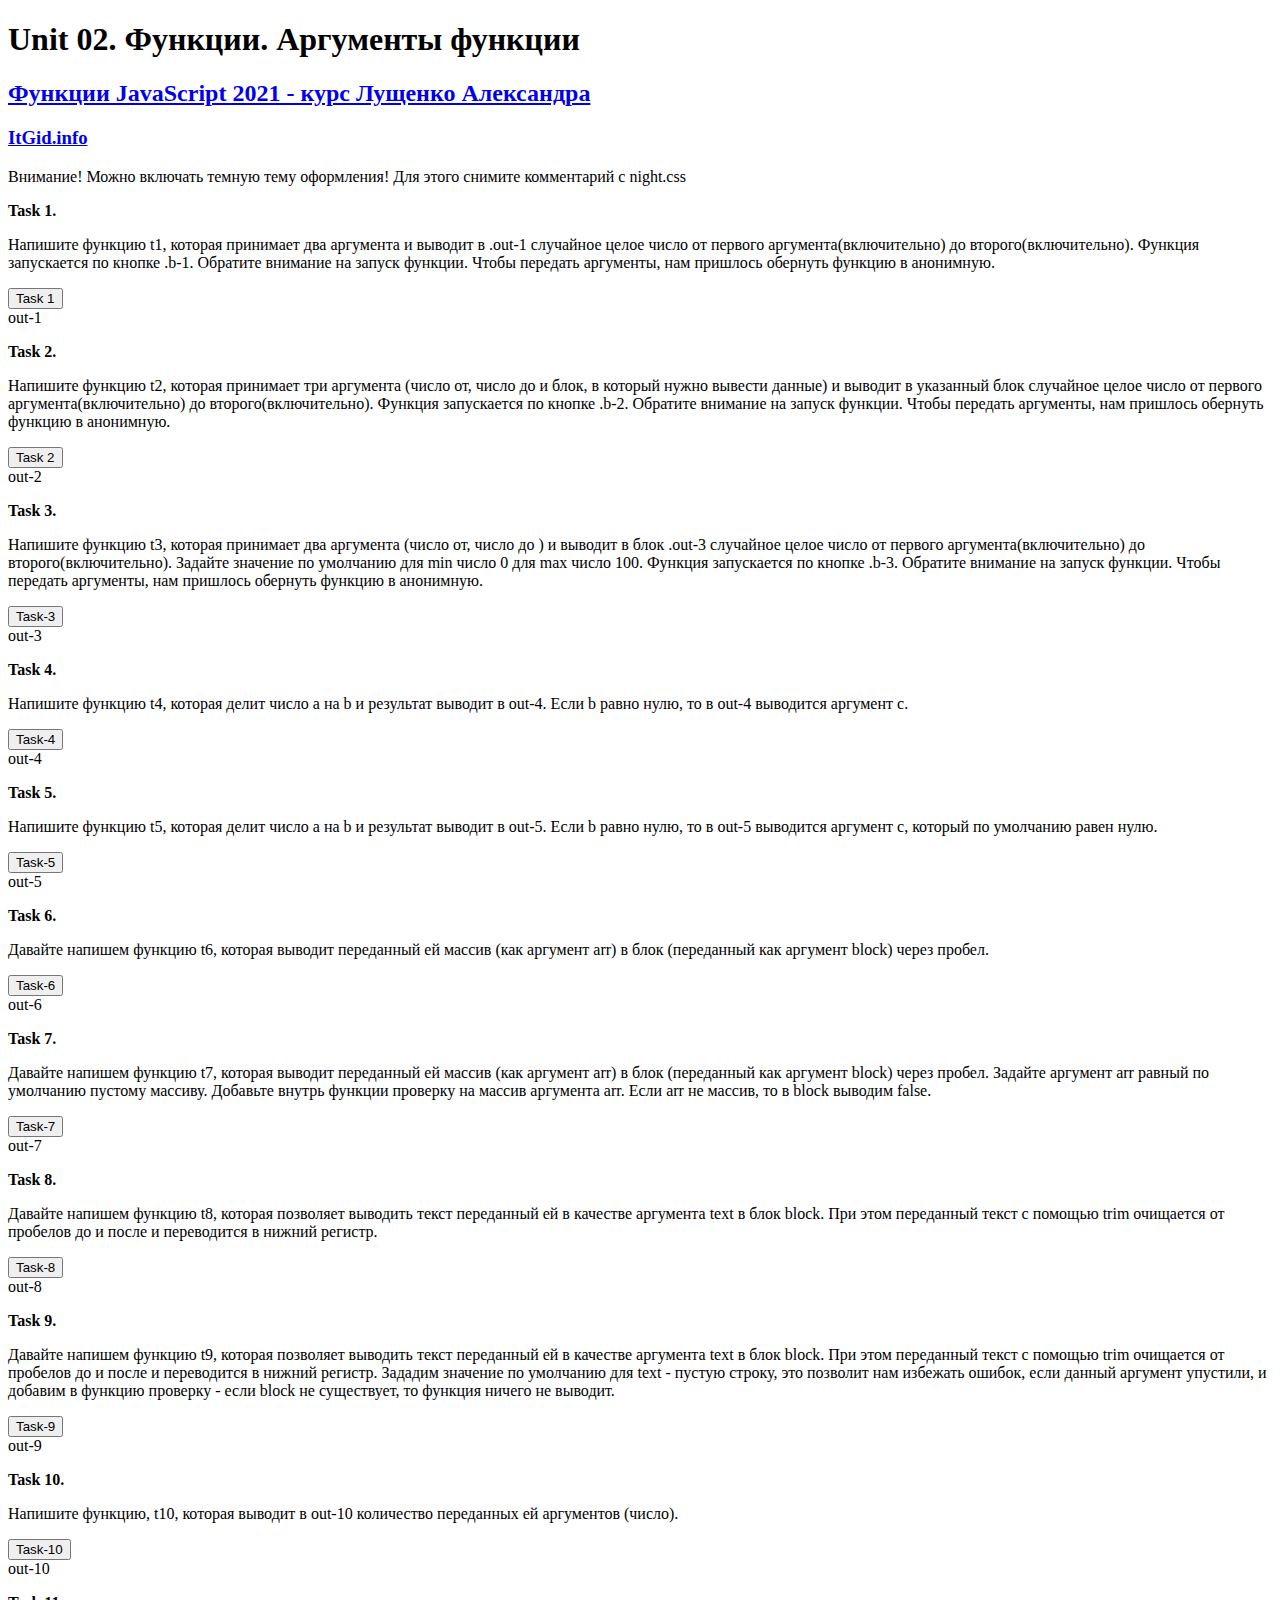
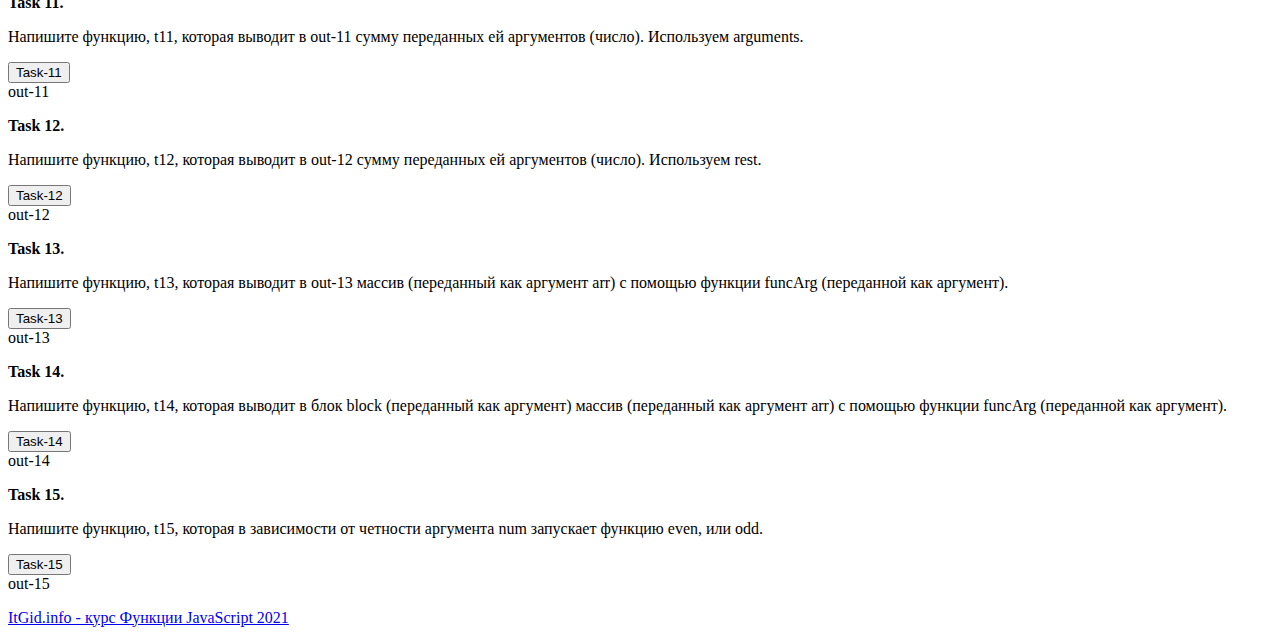
<file: 2. Функции и аргументы/unit_02/unit_02.html>
<!DOCTYPE html>
<html lang="ru">

<head>
    <meta charset="UTF-8">
    <meta name="viewport" content="width=device-width, initial-scale=1.0">
    <meta http-equiv="X-UA-Compatible" content="ie=edge">
    <link rel="shortcut icon" href="https://itgid.info/img/favicon/favicon.ico" type="image/x-icon">
    <link rel="stylesheet" href="https://itgid.info/css/skeleton.css">
    <link rel="stylesheet" href="https://itgid.info/css/style_js20.css">
    <!-- Ночной режим CSS удалите комментарий -->
    <!-- <link rel="stylesheet" href="https://itgid.info/css/night.css"> -->
    <title>Unit 02. ItGid JS Function 2021</title>
</head>

<body>
    <div class="container">
        <h1>Unit 02. Функции. Аргументы функции</h1>
        <h2><a href="https://itgid.info/course/function-2021" target="_blank">Функции JavaScript 2021 - курс Лущенко
                Александра</a></h2>
        <h3><a href="https://itgid.info" target="_blank">ItGid.info</a></h3>
        <p class="text-orange">Внимание! Можно включать темную тему оформления! Для этого снимите комментарий с
            night.css</p>
        <section>
            <p><b>Task 1.</b></p>
            <p>Напишите функцию t1, которая принимает два аргумента и выводит в .out-1 случайное целое число от первого
                аргумента(включительно) до второго(включительно). Функция запускается по кнопке .b-1. Обратите внимание
                на запуск
                функции. Чтобы передать аргументы, нам пришлось обернуть функцию в анонимную.</p>
            <button class="button-primary  b-1">Task 1</button>
            <div class="out-1">out-1</div>
        </section>

        <section>
            <p><b>Task 2.</b></p>
            <p>Напишите функцию t2, которая принимает три аргумента (число от, число до и блок, в который нужно вывести
                данные) и
                выводит в указанный блок случайное целое число от первого аргумента(включительно) до
                второго(включительно). Функция
                запускается по кнопке .b-2. Обратите внимание на запуск функции. Чтобы передать аргументы, нам пришлось
                обернуть
                функцию в анонимную.</p>
            <button class="button-primary  b-2">Task 2</button>
            <div class="out-2">out-2</div>
        </section>

        <section>
            <p><b>Task 3.</b></p>
            <p>Напишите функцию t3, которая принимает два аргумента (число от, число до ) и выводит в блок .out-3
                случайное целое число
                от первого аргумента(включительно) до второго(включительно). Задайте значение по умолчанию для min число
                0 для max число
                100. Функция запускается по кнопке .b-3. Обратите внимание на запуск функции. Чтобы передать аргументы,
                нам пришлось
                обернуть функцию в анонимную.
            </p>
            <button class="button-primary b-3">Task-3</button>
            <div class="out-3">out-3</div>
        </section>

        <section>
            <p><b>Task 4.</b></p>
            <p>Напишите функцию t4, которая делит число a на b и результат выводит в out-4. Если b равно нулю, то в
                out-4 выводится
                аргумент c.</p>
            <button class="button-primary b-4">Task-4</button>
            <div class="out-4">out-4</div>
        </section>

        <section>
            <p><b>Task 5.</b></p>
            <p>Напишите функцию t5, которая делит число a на b и результат выводит в out-5. Если b равно нулю, то в
                out-5 выводится
                аргумент c, который по умолчанию равен нулю.</p>
            <button class="button-primary b-5">Task-5</button>
            <div class="out-5">out-5</div>
        </section>

        <section>
            <p><b>Task 6.</b></p>
            <p>Давайте напишем функцию t6, которая выводит переданный ей массив (как аргумент arr) в блок (переданный
                как аргумент
                block) через пробел.
            </p>
            <button class="button-primary b-6">Task-6</button>
            <div class="out-6">out-6</div>
        </section>

        <section>
            <p><b>Task 7.</b></p>
            <p>Давайте напишем функцию t7, которая выводит переданный ей массив (как аргумент arr) в блок (переданный
                как аргумент
                block) через пробел. Задайте аргумент arr равный по умолчанию пустому массиву. Добавьте внутрь функции
                проверку на
                массив аргумента arr. Если arr не массив, то в block выводим false.
            </p>
            <button class="button-primary b-7">Task-7</button>
            <div class="out-7">out-7</div>
        </section>

        <section>
            <p><b>Task 8.</b></p>
            <p>Давайте напишем функцию t8, которая позволяет выводить текст переданный ей в качестве аргумента text в
                блок block. При
                этом переданный текст с помощью trim очищается от пробелов до и после и переводится в нижний регистр.
            </p>
            <button class="button-primary b-8">Task-8</button>
            <div class="out-8">out-8</div>
        </section>

        <section>
            <p><b>Task 9.</b></p>
            <p>Давайте напишем функцию t9, которая позволяет выводить текст переданный ей в качестве аргумента text в
                блок block. При
                этом переданный текст с помощью trim очищается от пробелов до и после и переводится в нижний регистр.
                Зададим значение
                по умолчанию для text - пустую строку, это позволит нам избежать ошибок, если данный аргумент упустили,
                и добавим в
                функцию проверку - если block не существует, то функция ничего не выводит.
            </p>
            <button class="button-primary b-9">Task-9</button>
            <div class="out-9">out-9</div>
        </section>

        <section>
            <p><b>Task 10.</b></p>
            <p>Напишите функцию, t10, которая выводит в out-10 количество переданных ей аргументов (число).
            </p>
            <button class="button-primary b-10">Task-10</button>
            <div class="out-10">out-10</div>
        </section>

        <section>
            <p><b>Task 11.</b></p>
            <p>Напишите функцию, t11, которая выводит в out-11 cумму переданных ей аргументов (число). Используем
                arguments.
            </p>
            <button class="button-primary b-11">Task-11</button>
            <div class="out-11">out-11</div>
        </section>

        <section>
            <p><b>Task 12.</b></p>
            <p>Напишите функцию, t12, которая выводит в out-12 cумму переданных ей аргументов (число). Используем rest.
            </p>
            <button class="button-primary b-12">Task-12</button>
            <div class="out-12">out-12</div>
        </section>

        <section>
            <p><b>Task 13.</b></p>
            <p>Напишите функцию, t13, которая выводит в out-13 массив (переданный как аргумент arr) c помощью функции
                funcArg
                (переданной как аргумент).
            </p>
            <button class="button-primary b-13">Task-13</button>
            <div class="out-13">out-13</div>
        </section>

        <section>
            <p><b>Task 14.</b></p>
            <p>Напишите функцию, t14, которая выводит в блок block (переданный как аргумент) массив (переданный как
                аргумент arr) c
                помощью функции funcArg (переданной как аргумент).
            </p>
            <button class="button-primary b-14">Task-14</button>
            <div class="out-14">out-14</div>
        </section>

        <section>
            <p><b>Task 15.</b></p>
            <p>Напишите функцию, t15, которая в зависимости от четности аргумента num запускает функцию even, или odd.
            </p>
            <button class="button-primary b-15">Task-15</button>
            <div class="out-15">out-15</div>
        </section>

        <p><a href="https://itgid.info/course/function-2021" title="Материалы с сайта ItGid.info">ItGid.info - курс
                Функции JavaScript
                2021</a></p>

    </div>

    <script src="unit_02.js"></script>
</body>

</html>
</file>
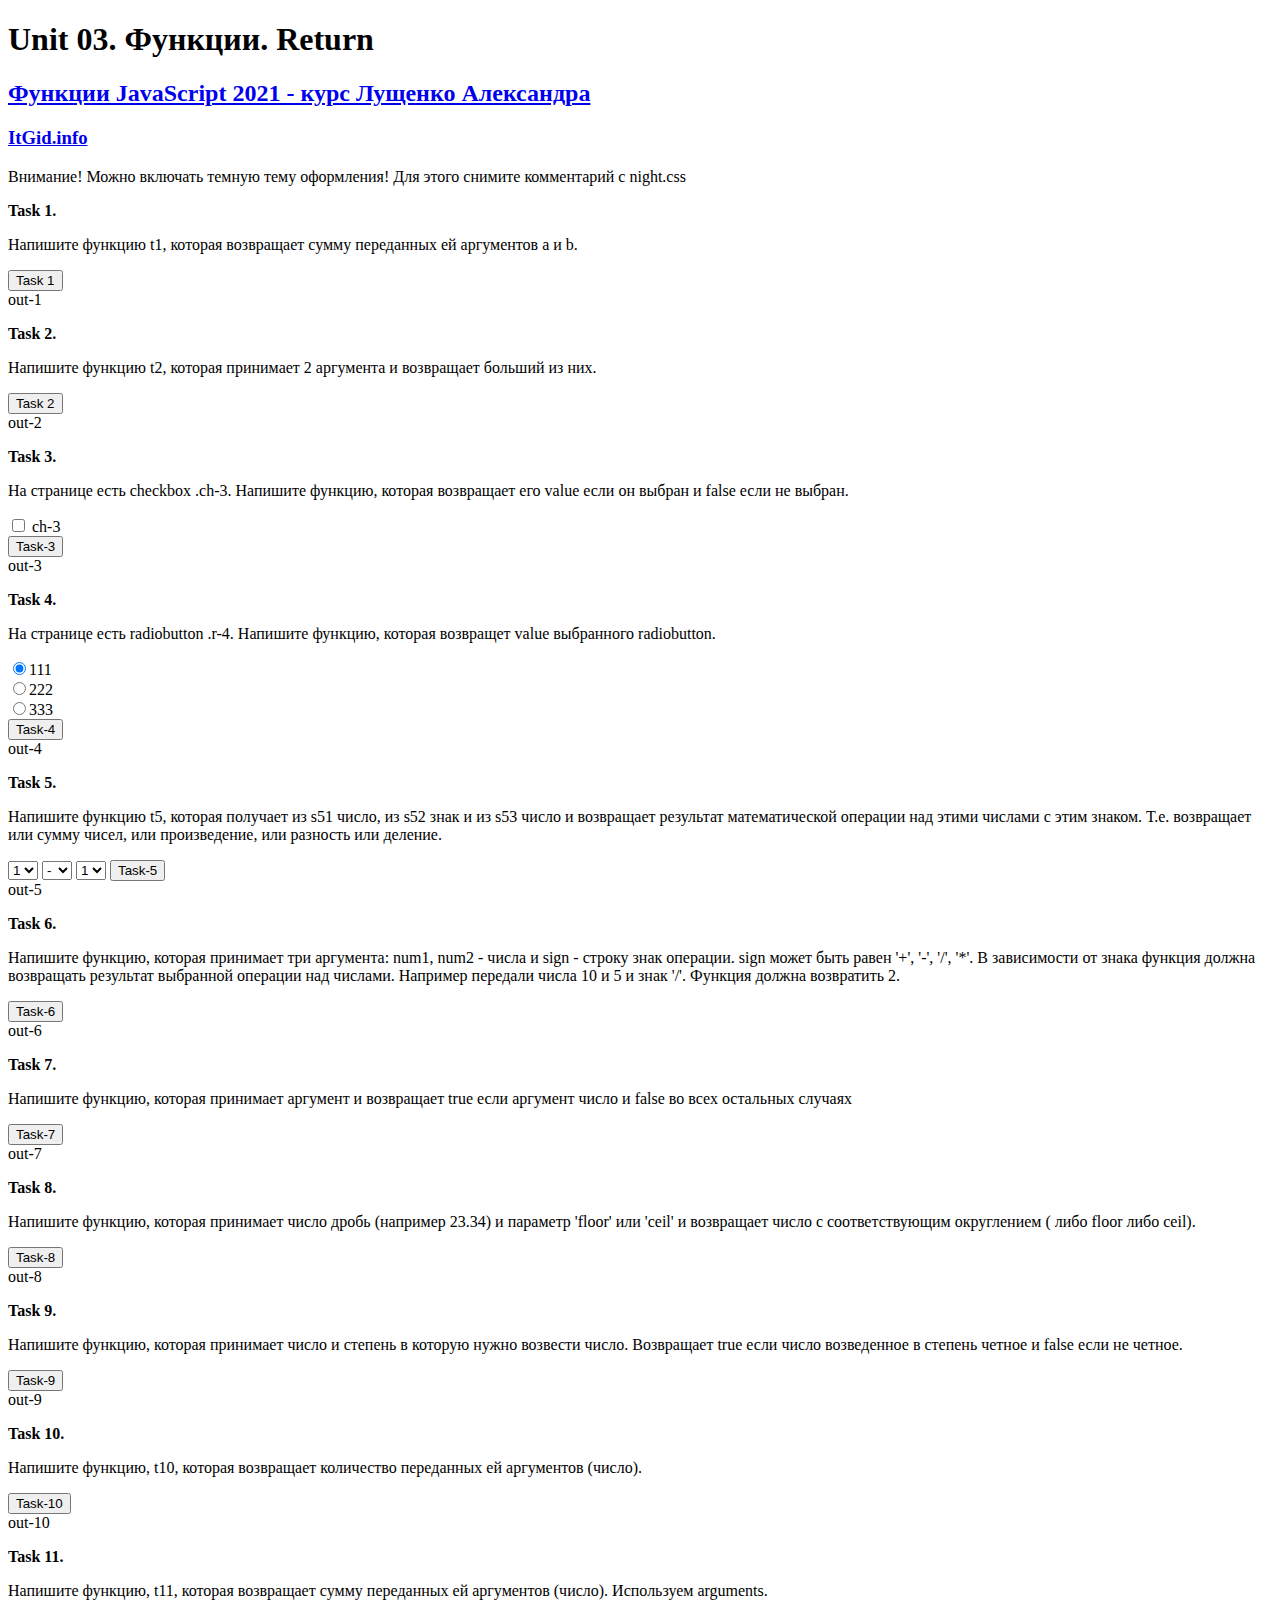
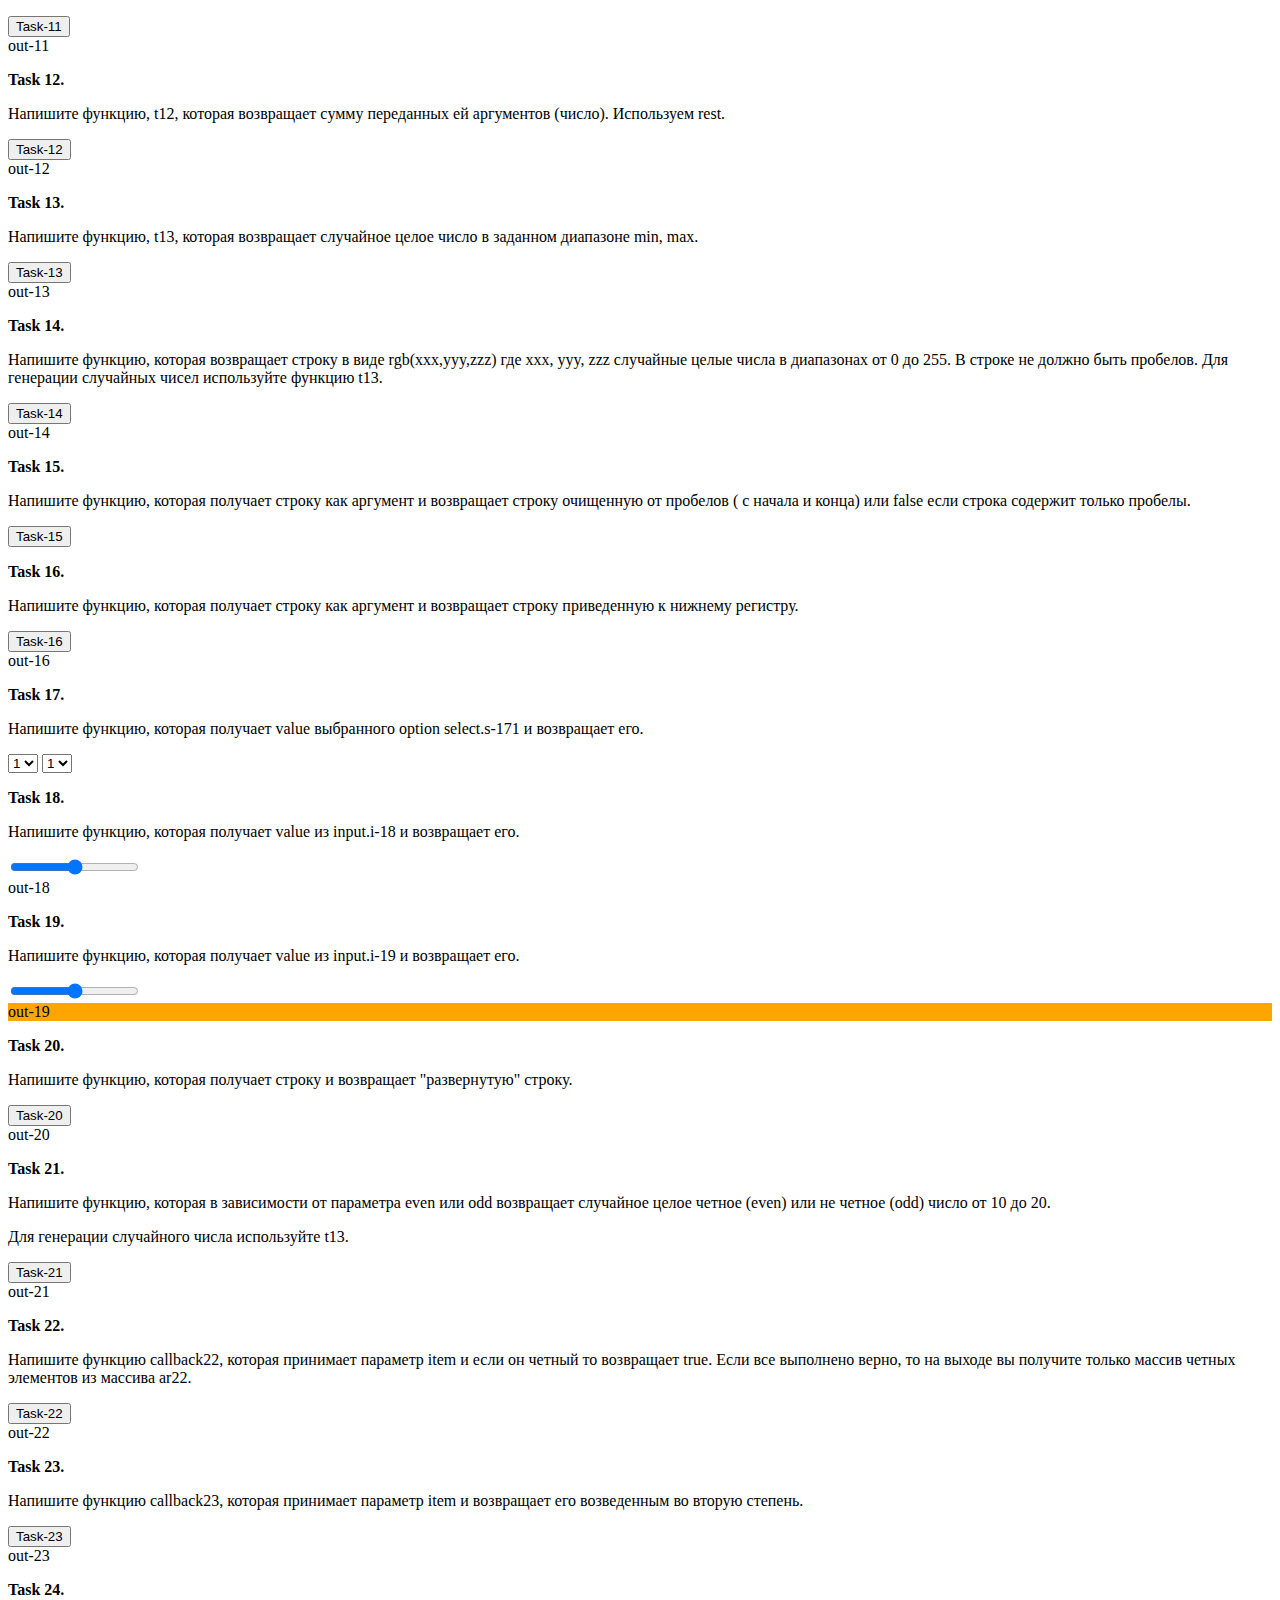
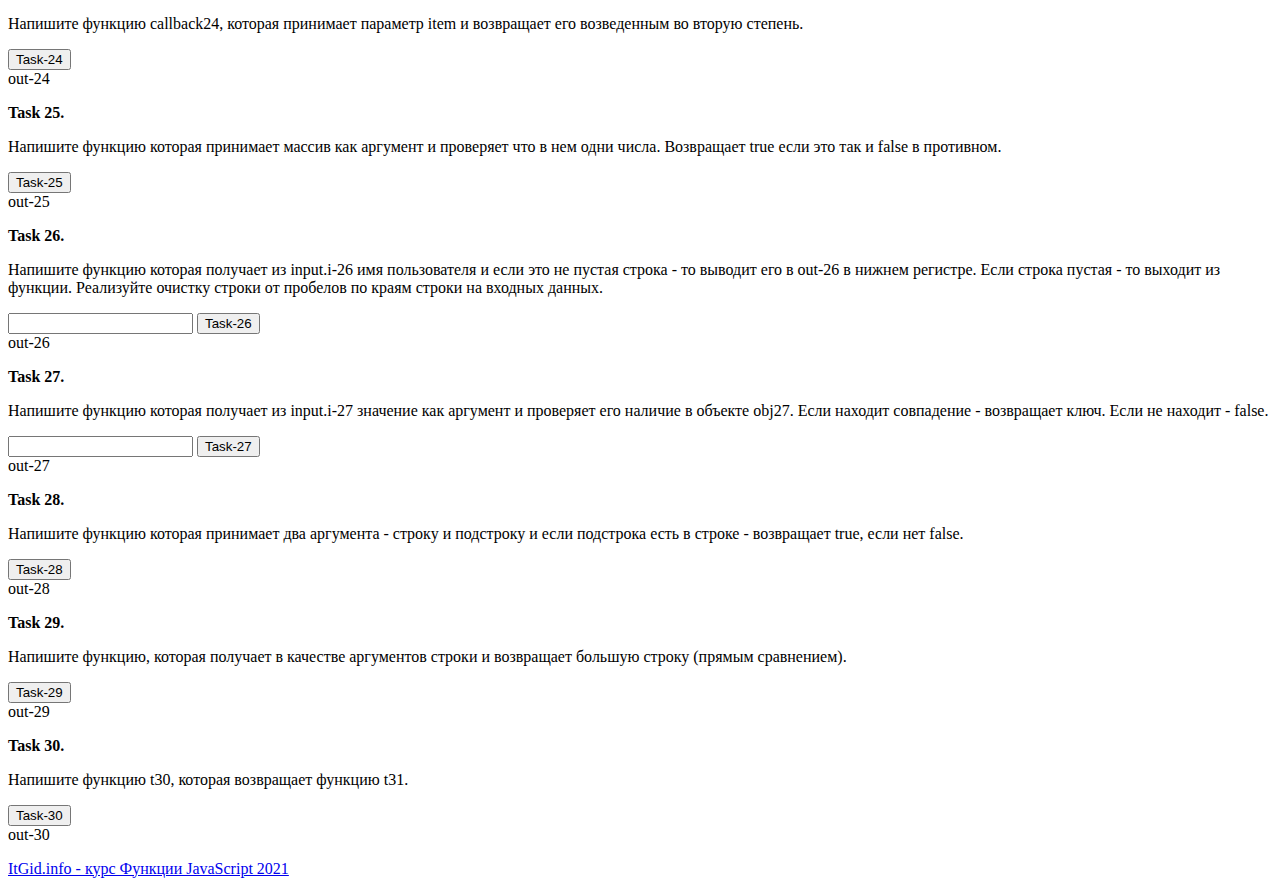
<file: 3. Return и возвращаемые значения/unit_03/unit_03.html>
<!DOCTYPE html>
<html lang="ru">

<head>
    <meta charset="UTF-8">
    <meta name="viewport" content="width=device-width, initial-scale=1.0">
    <meta http-equiv="X-UA-Compatible" content="ie=edge">
    <link rel="shortcut icon" href="https://itgid.info/img/favicon/favicon.ico" type="image/x-icon">
    <link rel="stylesheet" href="https://itgid.info/css/skeleton.css">
    <link rel="stylesheet" href="https://itgid.info/css/style_js20.css">
    <!-- Ночной режим CSS удалите комментарий -->
    <!-- <link rel="stylesheet" href="https://itgid.info/css/night.css"> -->
    <title>Unit 03. ItGid JS Function 2021</title>
</head>

<body>
    <div class="container">
        <h1>Unit 03. Функции. Return</h1>
        <h2><a href="https://itgid.info/course/function-2021" target="_blank">Функции JavaScript 2021 - курс Лущенко
                Александра</a></h2>
        <h3><a href="https://itgid.info" target="_blank">ItGid.info</a></h3>
        <p class="text-orange">Внимание! Можно включать темную тему оформления! Для этого снимите комментарий с
            night.css</p>
        <section>
            <p><b>Task 1.</b></p>
            <p>Напишите функцию t1, которая возвращает сумму переданных ей аргументов a и b.</p>
            <button class="button-primary  b-1">Task 1</button>
            <div class="out-1">out-1</div>
        </section>

        <section>
            <p><b>Task 2.</b></p>
            <p>Напишите функцию t2, которая принимает 2 аргумента и возвращает больший из них.</p>
            <button class="button-primary  b-2">Task 2</button>
            <div class="out-2">out-2</div>
        </section>

        <section>
            <p><b>Task 3.</b></p>
            <p>На странице есть checkbox .ch-3. Напишите функцию, которая возвращает его value если он выбран и false
                если не выбран.
            </p>
            <div>
                <label><input type="checkbox" class="ch-3" value="567"> ch-3</label>
            </div>
            <button class="button-primary b-3">Task-3</button>
            <div class="out-3">out-3</div>
        </section>

        <section>
            <p><b>Task 4.</b></p>
            <p>На странице есть radiobutton .r-4. Напишите функцию, которая возвращет value выбранного radiobutton.</p>
            <div>
                <div><label><input checked type="radio" class="r-4" name="r4" value="111">111</label></div>
                <div><label><input type="radio" class="r-4" name="r4" value="222">222</label></div>
                <div><label><input type="radio" class="r-4" name="r4" value="333">333</label></div>
            </div>
            <button class="button-primary b-4">Task-4</button>
            <div class="out-4">out-4</div>
        </section>

        <section>
            <p><b>Task 5.</b></p>
            <p>Напишите функцию t5, которая получает из s51 число, из s52 знак и из s53 число и возвращает результат
                математической
                операции над этими числами с этим знаком. Т.е. возвращает или сумму чисел, или произведение, или
                разность или деление.</p>
            <select class="s51">
                <option value="1">1</option>
                <option value="2">2</option>
                <option value="3">3</option>
                <option value="4">4</option>
                <option value="5">5</option>
            </select>
            <select class="s52">
                <option value="-">-</option>
                <option value="+">+</option>
                <option value="/">/</option>
                <option value="*">*</option>
            </select>
            <select class="s53">
                <option value="1">1</option>
                <option value="2">2</option>
                <option value="3">3</option>
                <option value="4">4</option>
                <option value="5">5</option>
            </select>
            <button class="button-primary b-5">Task-5</button>
            <div class="out-5">out-5</div>
        </section>

        <section>
            <p><b>Task 6.</b></p>
            <p>Напишите функцию, которая принимает три аргумента: num1, num2 - числа и sign - строку знак операции. sign
                может быть
                равен '+', '-', '/', '*'. В зависимости от знака функция должна возвращать результат выбранной операции
                над числами.
                Например передали числа 10 и 5 и знак '/'. Функция должна возвратить 2.
            </p>
            <button class="button-primary b-6">Task-6</button>
            <div class="out-6">out-6</div>
        </section>

        <section>
            <p><b>Task 7.</b></p>
            <p>Напишите функцию, которая принимает аргумент и возвращает true если аргумент число и false во всех
                остальных случаях
            </p>
            <button class="button-primary b-7">Task-7</button>
            <div class="out-7">out-7</div>
        </section>

        <section>
            <p><b>Task 8.</b></p>
            <p>Напишите функцию, которая принимает число дробь (например 23.34) и параметр 'floor' или 'ceil' и
                возвращает число с
                соответствующим округлением ( либо floor либо ceil).
            </p>
            <button class="button-primary b-8">Task-8</button>
            <div class="out-8">out-8</div>
        </section>

        <section>
            <p><b>Task 9.</b></p>
            <p>Напишите функцию, которая принимает число и степень в которую нужно возвести число. Возвращает true если
                число
                возведенное в степень четное и false если не четное.
            </p>
            <button class="button-primary b-9">Task-9</button>
            <div class="out-9">out-9</div>
        </section>

        <section>
            <p><b>Task 10.</b></p>
            <p>Напишите функцию, t10, которая возвращает количество переданных ей аргументов (число).
            </p>
            <button class="button-primary b-10">Task-10</button>
            <div class="out-10">out-10</div>
        </section>

        <section>
            <p><b>Task 11.</b></p>
            <p>Напишите функцию, t11, которая возвращает cумму переданных ей аргументов (число). Используем arguments.
            </p>
            <button class="button-primary b-11">Task-11</button>
            <div class="out-11">out-11</div>
        </section>

        <section>
            <p><b>Task 12.</b></p>
            <p>Напишите функцию, t12, которая возвращает cумму переданных ей аргументов (число). Используем rest.
            </p>
            <button class="button-primary b-12">Task-12</button>
            <div class="out-12">out-12</div>
        </section>

        <section>
            <p><b>Task 13.</b></p>
            <p>Напишите функцию, t13, которая возвращает случайное целое число в заданном диапазоне min, max.
            </p>
            <button class="button-primary b-13">Task-13</button>
            <div class="out-13">out-13</div>
        </section>

        <section>
            <p><b>Task 14.</b></p>
            <p>Напишите функцию, которая возвращает строку в виде rgb(xxx,yyy,zzz) где xxx, yyy, zzz случайные целые
                числа в диапазонах
                от 0 до 255. В строке не должно быть пробелов. Для генерации случайных чисел используйте функцию t13.
            </p>
            <button class="button-primary b-14">Task-14</button>
            <div class="out-14">out-14</div>
        </section>

        <section>
            <p><b>Task 15.</b></p>
            <p>Напишите функцию, которая получает строку как аргумент и возвращает строку очищенную от пробелов ( с
                начала и конца) или
                false если строка содержит только пробелы.
            </p>
            <button class="button-primary b-15">Task-15</button>
        </section>

        <section>
            <p><b>Task 16.</b></p>
            <p>Напишите функцию, которая получает строку как аргумент и возвращает строку приведенную к нижнему
                регистру.
            </p>
            <button class="button-primary b-16">Task-16</button>
            <div class="out-16">out-16</div>
        </section>

        <section>
            <p><b>Task 17.</b></p>
            <p>Напишите функцию, которая получает value выбранного option select.s-171 и возвращает его.
            </p>
            <select class="s-171">
                <option value="1">1</option>
                <option value="2">2</option>
                <option value="3">3</option>
                <option value="4">4</option>
                <option value="5">5</option>
            </select>
            <select class="s-172">
                <option value="1">1</option>
                <option value="2">2</option>
                <option value="3">3</option>
                <option value="4">4</option>
                <option value="5">5</option>
            </select>
        </section>

        <section>
            <p><b>Task 18.</b></p>
            <p>Напишите функцию, которая получает value из input.i-18 и возвращает его.
            </p>
            <input type="range" class="i-18">
            <div class="out-18">out-18</div>
        </section>

        <section>
            <p><b>Task 19.</b></p>
            <p>Напишите функцию, которая получает value из input.i-19 и возвращает его.
            </p>
            <input type="range" class="i-19">
            <div class="out-19" style="background:orange;">out-19</div>
        </section>

        <section>
            <p><b>Task 20.</b></p>
            <p>Напишите функцию, которая получает строку и возвращает "развернутую" строку.
            </p>
            <button class="button-primary b-20">Task-20</button>
            <div class="out-20">out-20</div>
        </section>

        <section>
            <p><b>Task 21.</b></p>
            <p>Напишите функцию, которая в зависимости от параметра even или odd возвращает случайное целое четное
                (even) или не четное
                (odd) число от 10 до 20.
            </p>
            <p>Для генерации случайного числа используйте t13.</p>
            <button class="button-primary b-21">Task-21</button>
            <div class="out-21">out-21</div>
        </section>

        <section>
            <p><b>Task 22.</b></p>
            <p>Напишите функцию callback22, которая принимает параметр item и если он четный то возвращает true. Если
                все выполнено
                верно, то на выходе вы получите только массив четных элементов из массива ar22.
            </p>
            <button class="button-primary b-22">Task-22</button>
            <div class="out-22">out-22</div>
        </section>

        <section>
            <p><b>Task 23.</b></p>
            <p>Напишите функцию callback23, которая принимает параметр item и возвращает его возведенным во вторую
                степень.
            </p>
            <button class="button-primary b-23">Task-23</button>
            <div class="out-23">out-23</div>
        </section>

        <section>
            <p><b>Task 24.</b></p>
            <p>Напишите функцию callback24, которая принимает параметр item и возвращает его возведенным во вторую
                степень.
            </p>
            <button class="button-primary b-24">Task-24</button>
            <div class="out-24">out-24</div>
        </section>

        <section>
            <p><b>Task 25.</b></p>
            <p>Напишите функцию которая принимает массив как аргумент и проверяет что в нем одни числа. Возвращает true
                если это так и
                false в противном.
            </p>
            <button class="button-primary b-25">Task-25</button>
            <div class="out-25">out-25</div>
        </section>

        <section>
            <p><b>Task 26.</b></p>
            <p>Напишите функцию которая получает из input.i-26 имя пользователя и если это не пустая строка - то выводит его в out-26 в нижнем регистре. Если строка пустая - то выходит из функции. Реализуйте очистку строки от пробелов по краям строки на входных данных.  </p>
            <input type="text" class="i-26">
            <button class="button-primary b-26">Task-26</button>
            <div class="out-26">out-26</div>
        </section>

        <section>
            <p><b>Task 27.</b></p>
            <p>Напишите функцию которая получает из input.i-27 значение как аргумент и проверяет его наличие в объекте
                obj27. Если
                находит совпадение - возвращает ключ. Если не находит - false.
            </p>
            <input type="text" class="i-27">
            <button class="button-primary b-27">Task-27</button>
            <div class="out-27">out-27</div>
        </section>

        <section>
            <p><b>Task 28.</b></p>
            <p>Напишите функцию которая принимает два аргумента - строку и подстроку и если подстрока есть в строке -
                возвращает true,
                если нет false.
            </p>
            <button class="button-primary b-28">Task-28</button>
            <div class="out-28">out-28</div>
        </section>

        <section>
            <p><b>Task 29.</b></p>
            <p>Напишите функцию, которая получает в качестве аргументов строки и возвращает большую строку (прямым
                сравнением).
            </p>
            <button class="button-primary b-29">Task-29</button>
            <div class="out-29">out-29</div>
        </section>

        <section>
            <p><b>Task 30.</b></p>
            <p>Напишите функцию t30, которая возвращает функцию t31.
            </p>
            <button class="button-primary b-30">Task-30</button>
            <div class="out-30">out-30</div>
        </section>

        <p><a href="https://itgid.info/course/function-2021" title="Материалы с сайта ItGid.info">ItGid.info - курс
                Функции JavaScript
                2021</a></p>

    </div>

    <script src="unit_03.js"></script>
</body>

</html>
</file>
